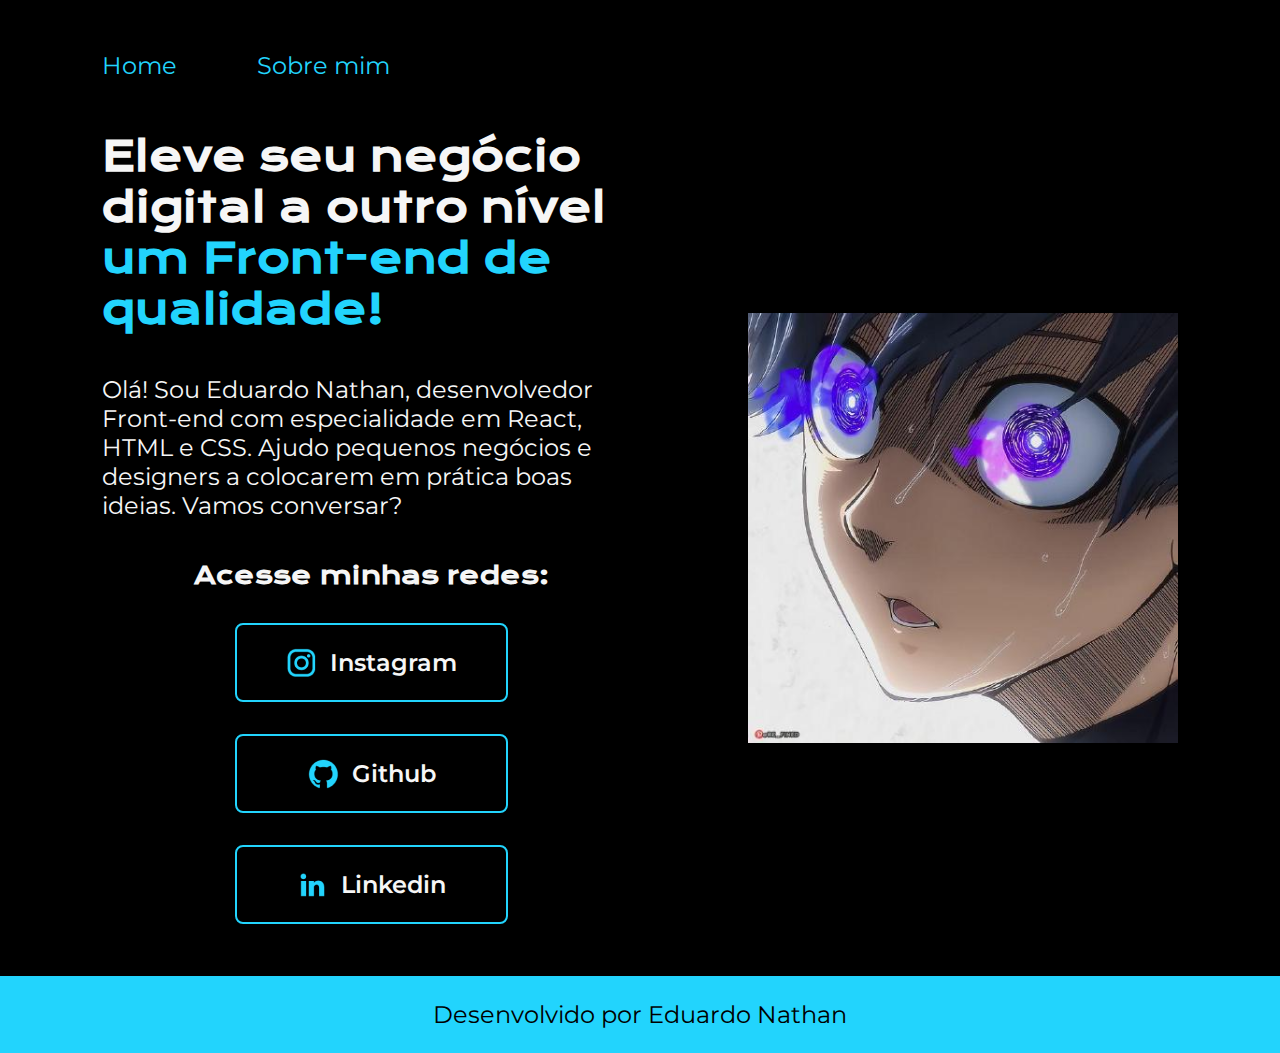
<file: index.html>
<!DOCTYPE html>
<html lang="pt-br">

<head>
    <meta charset="UTF-8">
    <meta name="viewport" content="width=device-width, initial-scale=1.0">
    <title>Portifolio</title>
    <link rel="styleSheet" href="./styles/styles.css">
</head>

<body>
    <header class="cabecalho">
        <nav class="cabecalho__menu">
            <a class="cabecalho__menu__link" href="index.html">Home</a>
            <a class="cabecalho__menu__link" href="about.html">Sobre mim</a>
        </nav>
    </header>
    <main class="apresentacao">
        <section class="apresentacao__conteudo">
            <h1 class="apresentacao__conteudo__titulo">Eleve seu negócio digital a outro nível
                <strong class="titulo-destaque">um Front-end de qualidade!</strong>
            </h1>
            <p class="apresentacao__conteudo__texto">Olá! Sou Eduardo Nathan, desenvolvedor Front-end com especialidade
                em React,
                HTML e CSS. Ajudo pequenos negócios e designers a colocarem em prática boas
                ideias. Vamos conversar?</p>
            <div class="apresentacao__links">
                <h2 class="apresentacao__links__titulo">Acesse minhas redes:</h2>
                <a class="apresentacao__links__botoes" href="https://www.instagram.com/classicandcult/">
                    <img src="./assets/instagram.png" alt="Instagram">
                    Instagram
                </a>
                <a class="apresentacao__links__botoes" href="https://github.com/EduardoNathan">
                    <img src="./assets/github.png">
                    Github
                </a>
                <a class="apresentacao__links__botoes" href="https://www.linkedin.com/in/eduardo-nathan-a992bb1ab/">
                    <img src="./assets/linkedin.png">
                    Linkedin
                </a>
            </div>
        </section>
        <img class="apresentacao_imagem" src="./assets/icone.png" alt="O homem mais lindo do mundo.">
    </main>
    <footer class="rodape">
        <p>Desenvolvido por Eduardo Nathan</p>
    </footer>
</body>

</html>
</file>
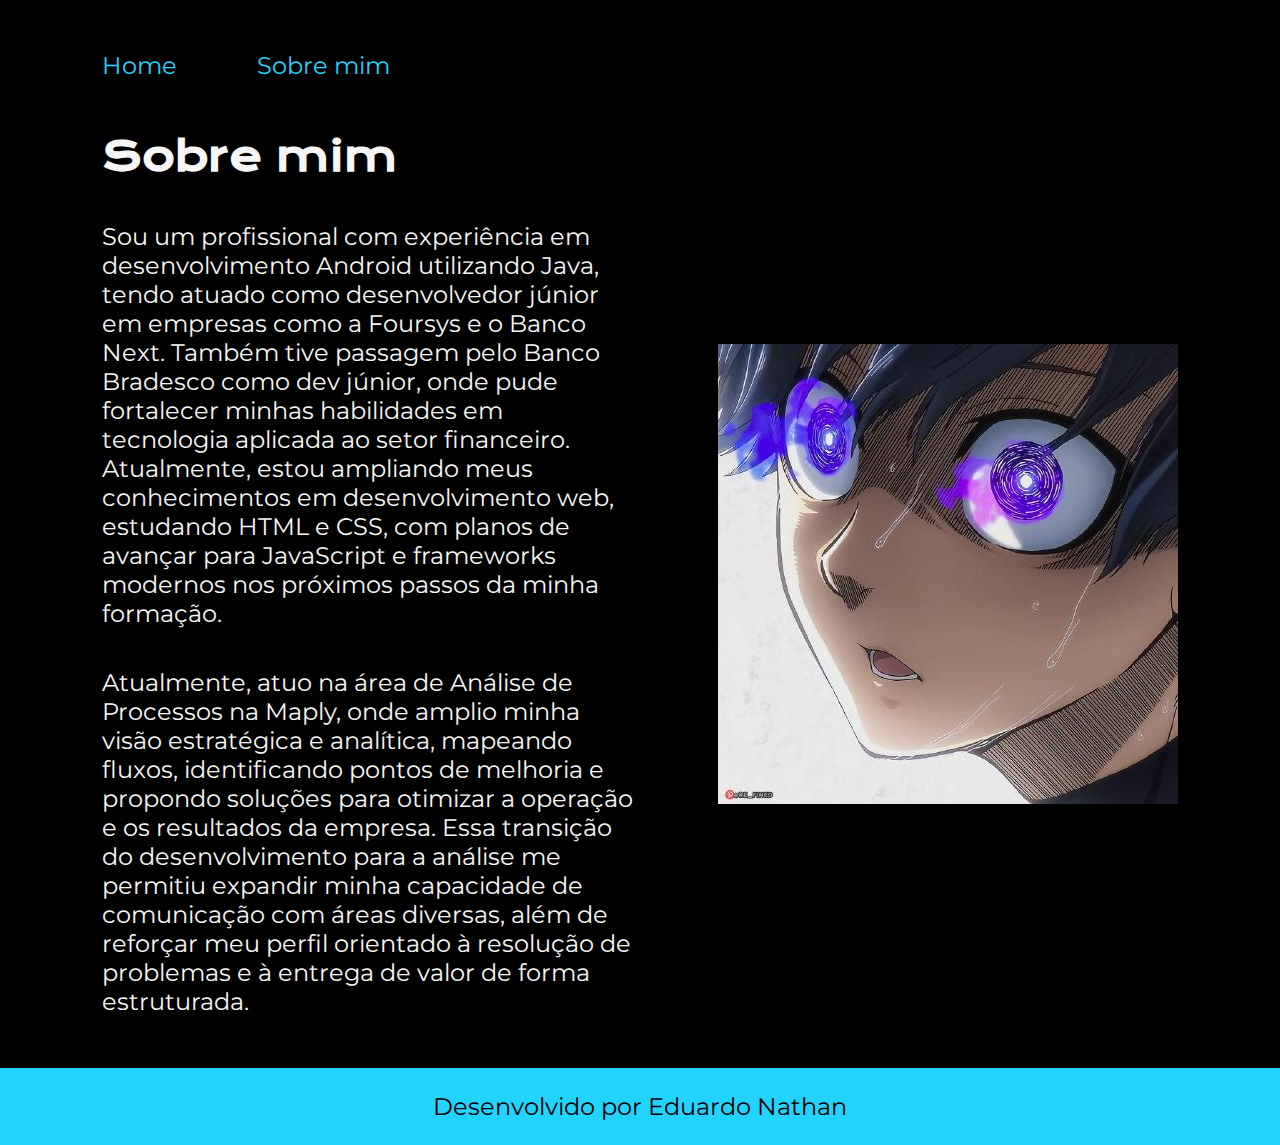
<file: about.html>
<!DOCTYPE html>
<html lang="pt-br">

<head>
    <meta charset="UTF-8">
    <meta name="viewport" content="width=device-width, initial-scale=1.0">
    <title>Sobre mim</title>
    <link rel="stylesheet" href="./styles/styles.css">
</head>

<body>
    <header class="cabecalho">
        <nav class="cabecalho__menu">
            <a class="cabecalho__menu__link" href="index.html">Home</a>
            <a class="cabecalho__menu__link" href="about.html">Sobre mim</a>
        </nav>
    </header>
    <main class="apresentacao">
        <section class="apresentacao__conteudo">
            <h1 class="apresentacao__conteudo__titulo">Sobre mim</h1>
            <p class="apresentacao__conteudo__texto">Sou um profissional com experiência em desenvolvimento Android
                utilizando Java, tendo atuado como
                desenvolvedor júnior em empresas como a Foursys e o Banco Next. Também tive passagem pelo Banco Bradesco
                como dev júnior, onde pude fortalecer minhas habilidades em tecnologia aplicada ao setor financeiro.
                Atualmente, estou ampliando meus conhecimentos em desenvolvimento web, estudando HTML e CSS, com planos
                de avançar para JavaScript e frameworks modernos nos próximos passos da minha formação.
            </p>
            <p class="apresentacao__conteudo__texto">Atualmente, atuo na área de Análise de Processos na Maply, onde
                amplio minha visão estratégica e
                analítica, mapeando fluxos, identificando pontos de melhoria e propondo soluções para otimizar a
                operação e os resultados da empresa. Essa transição do desenvolvimento para a análise me permitiu
                expandir minha capacidade de comunicação com áreas diversas, além de reforçar meu perfil orientado à
                resolução de problemas e à entrega de valor de forma estruturada.</p>
        </section>
        <img src="./assets/icone.png" alt="O homem mais lindo do mundo.">
    </main>
    <footer class="rodape">
        <p>Desenvolvido por Eduardo Nathan</p>
    </footer>

</html>
</file>
<file: styles/styles.css>
@import url('https://fonts.googleapis.com/css2?family=Krona+One&family=Montserrat:ital,wght@0,100..900;1,100..900&display=swap');

:root {
    --cor-primaria: #000000;
    --cor-secundaria: #f6f6f6;
    --cor-terciaria: #22d4fd;
    --cor-hover: #272727;

    --fonte-primaria: 'Krona One', sans-serif;
    --fonte-secundaria: "Montserrat", sans-serif;
}

* {
    margin: 0;
    padding: 0;
}

body {
    box-sizing: border-box;
    background-color: var(--cor-primaria);
    color: var(--cor-secundaria);
}

.titulo-destaque {
    color: var(--cor-terciaria);
}

.apresentacao {
    padding: 4% 8%;
    display: flex;
    align-items: center;
    justify-content: space-between;
    gap: 5.12rem;
}

.apresentacao__conteudo {
    width: 50%;
    display: flex;
    flex-direction: column;
    gap: 40px;
}

.apresentacao__conteudo__titulo {
    font-size: 2.5rem;
    font-family: var(--fonte-primaria)
}

.apresentacao__conteudo__texto {
    font-size: 1.5rem;
    font-family: var(--fonte-secundaria)
}

.apresentacao__links {
    align-items: center;
    gap: 32px;
    flex-direction: column;
    display: flex;
    justify-content: space-between;
}

.apresentacao__links__botoes {
    border: 2px solid var(--cor-terciaria);
    display: flex;
    align-items: center;
    justify-content: center;
    gap: 12px;
    width: 50%;
    text-align: center;
    border-radius: 8px;
    font-size: 1.5rem;
    font-weight: 600;
    padding: 21.5px 0px;
    text-decoration: none;
    color: var(--cor-secundaria);
    font-family: var(--fonte-secundaria)
}

.apresentacao__links__botoes:hover {
    background-color: var(--cor-hover);
}

.apresentacao__links__titulo {
    font-family: var(--fonte-primaria);
    font-family: 400;
    font-size: 1.5rem;
}

.rodape {
    text-align: center;
    padding: 24px;
    color: var(--cor-primaria);
    background-color: var(--cor-terciaria);
    font-family: var(--fonte-secundaria);
    font-size: 1.5rem;
}

.cabecalho {
    padding: 4% 0% 0% 8%;
}

.cabecalho__menu {
    display: flex;
    gap: 80px;
}

.cabecalho__menu__link {
    font-family: var(--fonte-secundaria);
    font-size: 1.5rem;
    color: var(--cor-terciaria);
    text-decoration: none;
}

.apresentacao_imagem {
    width: 40%;
}

@media (max-width: 891px) {
    .cabecalho {
        padding: 8%
    }

    .cabecalho__menu {
        justify-content: center;
    }

    .apresentacao {
        flex-direction: column-reverse;
        padding: 5%;
    }

    .apresentacao__conteudo {
        width: auto;
    }
}
</file>
